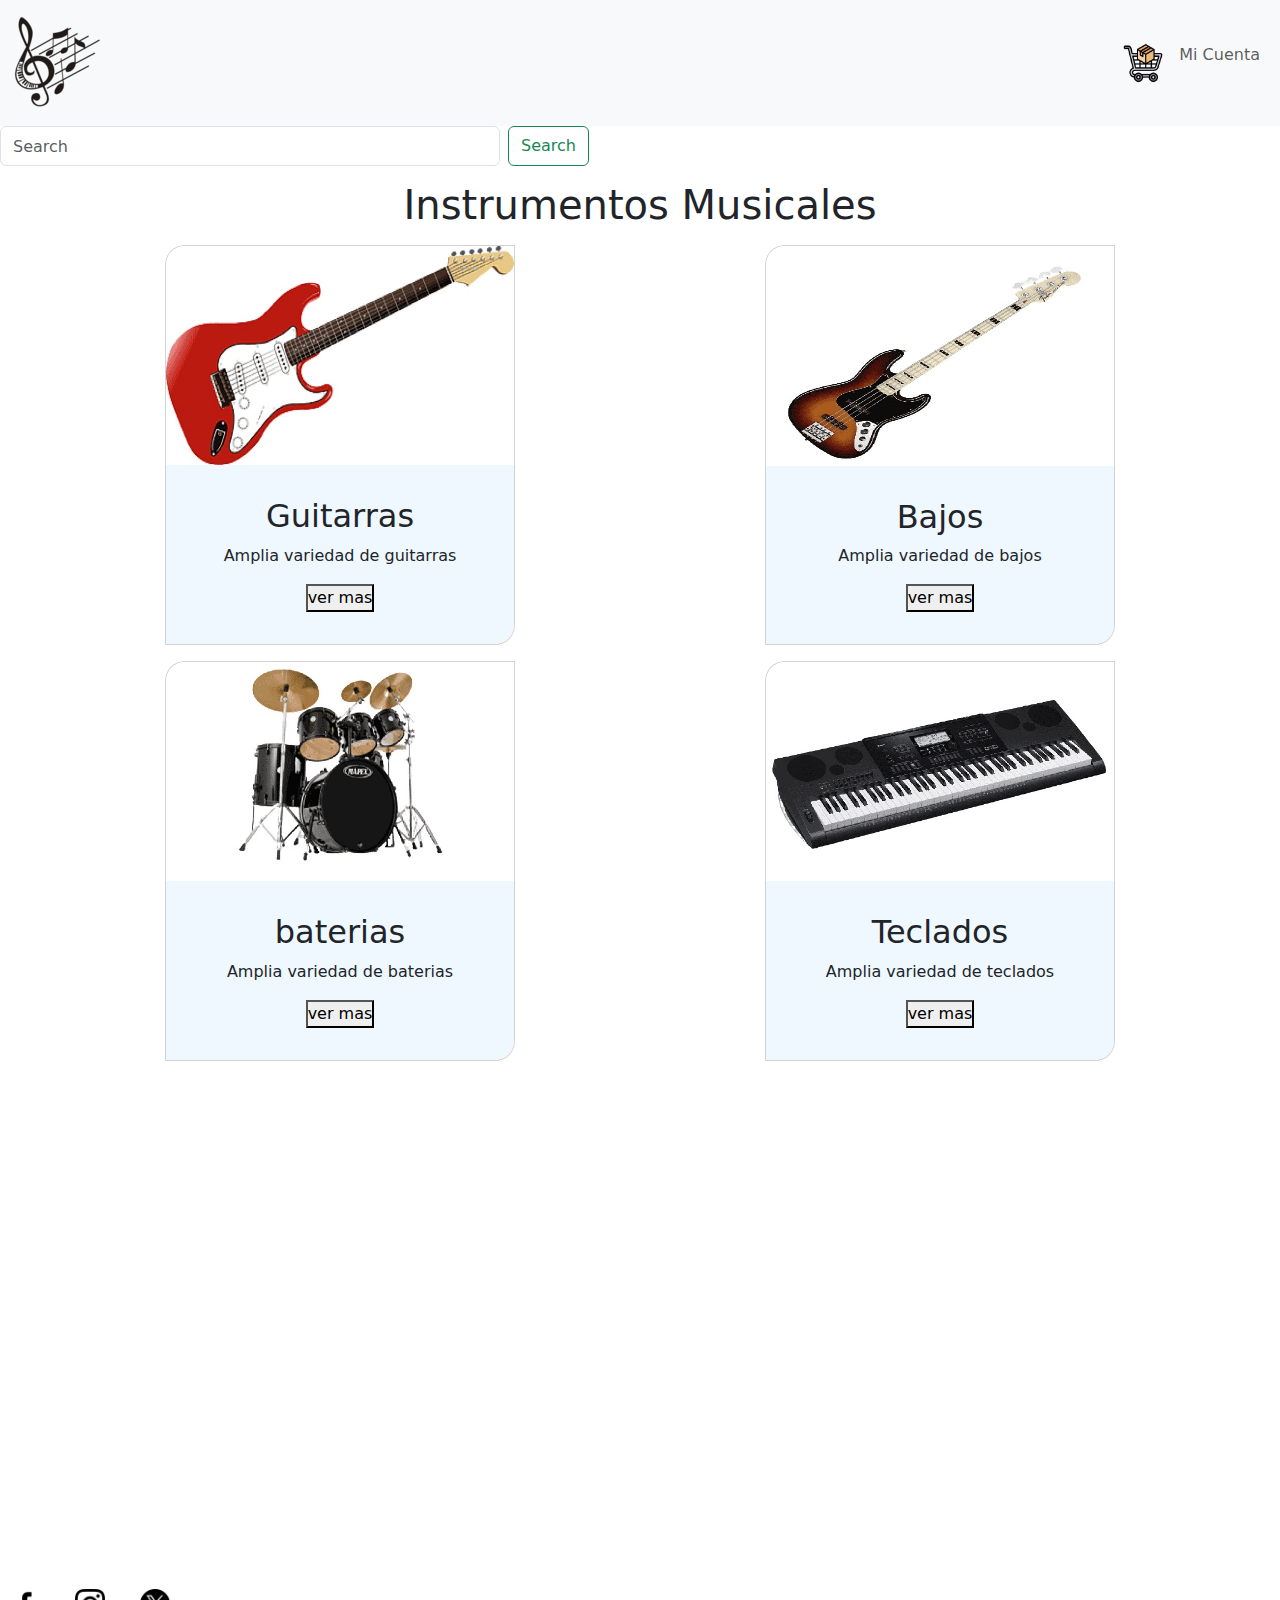
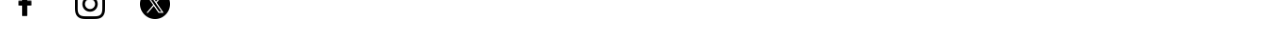
<file: index.html>
<!DOCTYPE html>
<html lang="en">
<head>
    <meta charset="UTF-8">
    <meta name="viewport" content="width=device-width, initial-scale=1.0">
    <title>Music-Store</title>
    <link href="https://cdn.jsdelivr.net/npm/bootstrap@5.3.3/dist/css/bootstrap.min.css" rel="stylesheet" integrity="sha384-QWTKZyjpPEjISv5WaRU9OFeRpok6YctnYmDr5pNlyT2bRjXh0JMhjY6hW+ALEwIH" crossorigin="anonymous">
    <script defer src="./js/main.js"></script>
    <link rel="stylesheet" href="./styles/main.css">
</head>
<body>
    <header>
        <nav class="navbar navbar-expand-lg bg-body-tertiary">
            <div class="container-fluid">
                <a class="navbar-brand" href="./index.html"><img src="./img/logo.png" alt="logo de la web"></a>
                <button class="navbar-toggler" type="button" data-bs-toggle="collapse" data-bs-target="#navbarSupportedContent"
                    aria-controls="navbarSupportedContent" aria-expanded="false" aria-label="Toggle navigation">
                    <span class="navbar-toggler-icon"></span>
                </button>
                <div class="collapse navbar-collapse flex-grow" id="navbarSupportedContent">
                    <ul class="navbar-nav me-auto mb-2 mb-lg-0">
                        <li class="nav-item">
                            <a class="nav-link active logo-carrito" aria-current="page" href="./pages/carrito.html"><img src="./img/carrito.png" alt="carrito de compras"></a>
                        </li>
                        <li class="nav-item">
                            <a class="nav-link" href="#">Mi Cuenta</a>
                        </li>
                    </ul>
                </div>
            </div>
        </nav>
        <form class="d-flex" role="search">
            <input class="form-control me-2 busqueda" type="search" placeholder="Search" aria-label="Search">
            <button class="btn btn-outline-success" type="submit">Search</button>
        </form>
    </header>
    <main>
        <h1 id="prueba"> Instrumentos Musicales </h1>

    </div>
    <section class="principal">
         <div class="cards">
             <div class="card">
                 <img src="./img/guitarra-electrica.jpg" alt="Guitarra electrica">
                 <!-- <p class="descuento">25% OFF</p> -->
                 <div class="card-texto">
                     <h2>Guitarras</h2>
                     <p>Amplia variedad de guitarras</p>
                     <button class="boton-categoria" id="guitarra">ver mas</button>
                 </div>
             </div>
             
             <div class="card">
                 <img src="./img/bajo.jpg" alt="bajo electrico">
                 <!-- <p class="descuento">25% OFF</p> -->
                 <div class="card-texto">
                     <h2>Bajos</h2>
                     <p>Amplia variedad de bajos</p>
                     <button class="boton-categoria" id="bajo">ver mas</button>
                 </div>
             </div>
             
             <div class="card">
                 <img src="./img/bateria.jpg" alt="bateria">
                 <!-- <p class="descuento">25% OFF</p> -->
                 <div class="card-texto">
                     <h2>baterias</h2>
                     <p>Amplia variedad de baterias</p>
                     <button  id="bateria"class="boton-categoria" class="boton-categoria">ver mas</button>
                 </div>
             </div>

             <div class="card">
                 <img src="./img/piano.jpg" alt="piano">
                 <!-- <p class="descuento">25% OFF</p> -->
                 <div class="card-texto">
                     <h2>Teclados</h2>
                     <p>Amplia variedad de teclados</p>
                     <button  id="teclado" class="boton-categoria">ver mas</button>
                 </div>
             </div>
         </div>

         <!-- <div  id="cards"> </div> -->

         <!-- <h2><a href="./pages/carrito.html">Ir al Carrito</a></h2> -->

    </main>
    <footer>
        <iframe src="https://www.google.com/maps/embed?pb=!1m18!1m12!1m3!1d4042.331681132405!2d-58.53675892341886!3d-34.57389315592514!2m3!1f0!2f0!3f0!3m2!1i1024!2i768!4f13.1!3m3!1m2!1s0x95bcb7906aab4555%3A0x4860004afd5b3387!2sLa%20Cuadrada!5e1!3m2!1ses-419!2sar!4v1721583434788!5m2!1ses-419!2sar" width="600" height="450" style="border:0;" allowfullscreen="" loading="lazy" referrerpolicy="no-referrer-when-downgrade"></iframe>

        <div class="redes">
            <a href="https://facebook.com"><img src="./img/facebook.png" alt="facebook"></a>
            <a href="https://instagram.com"><img src="./img/instagram.png" alt="instagram"></a>
            <a href="https://x.com/"><img src="img/x.png" alt="x"></a>
        </div>
    </footer>
    <script src="https://cdn.jsdelivr.net/npm/bootstrap@5.3.3/dist/js/bootstrap.bundle.min.js" integrity="sha384-YvpcrYf0tY3lHB60NNkmXc5s9fDVZLESaAA55NDzOxhy9GkcIdslK1eN7N6jIeHz" crossorigin="anonymous"></script>
</body>
</html>
</file>
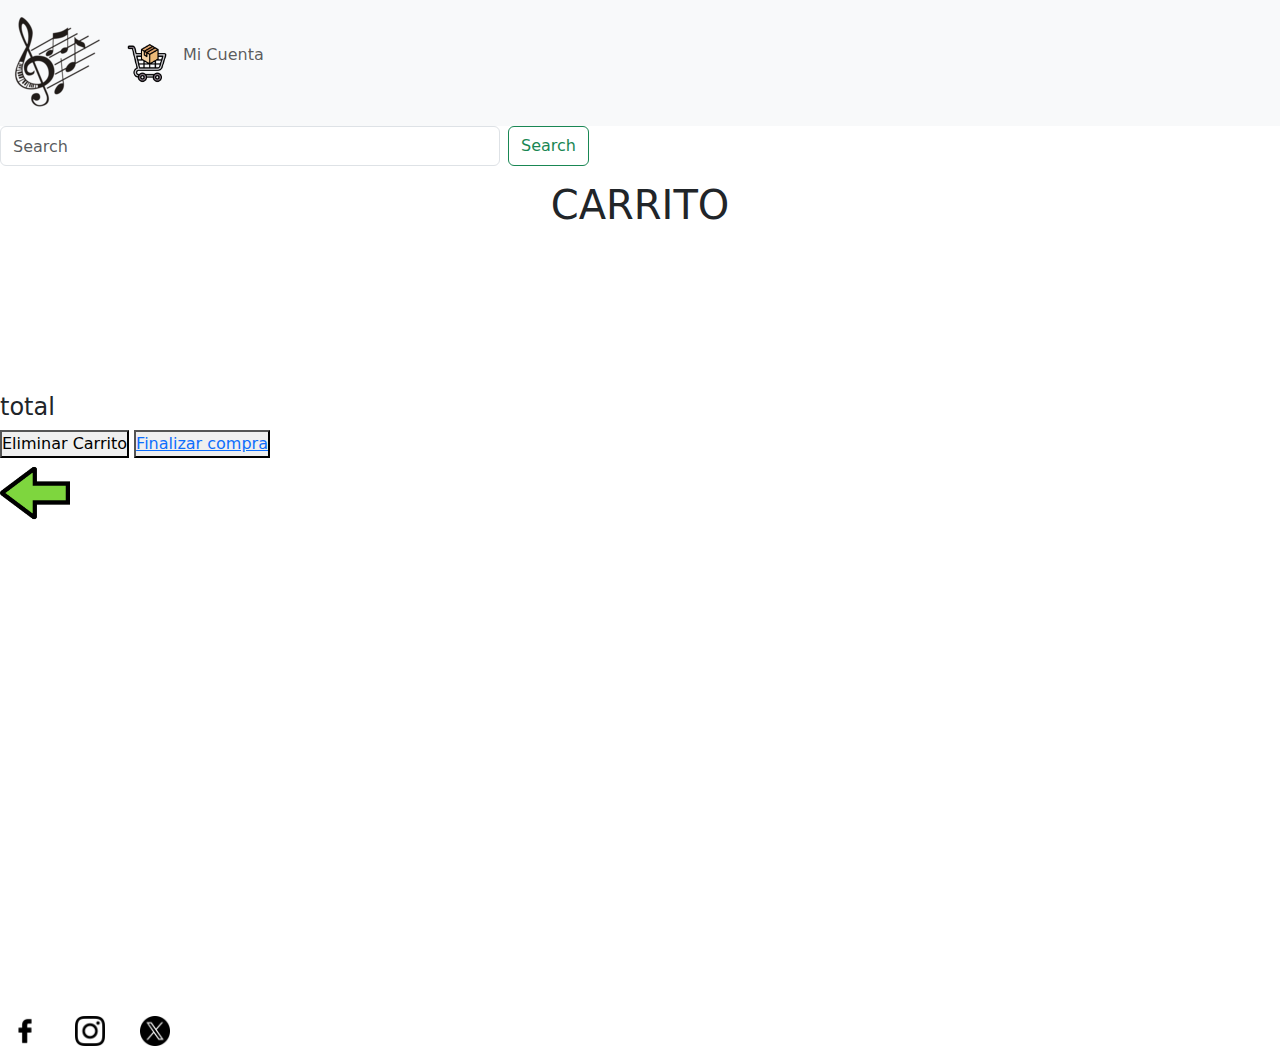
<file: pages/carrito.html>
<!DOCTYPE html>
<html lang="en">
<head>
    <meta charset="UTF-8">
    <meta name="viewport" content="width=device-width, initial-scale=1.0">
    <!-- JS -->
    <script defer src="./../js/carrito.js"></script>
    <!-- <script defer src="./../js/categoria.js"></script> -->
    <title>Carrito</title>
    <link href="https://cdn.jsdelivr.net/npm/bootstrap@5.3.3/dist/css/bootstrap.min.css" rel="stylesheet" integrity="sha384-QWTKZyjpPEjISv5WaRU9OFeRpok6YctnYmDr5pNlyT2bRjXh0JMhjY6hW+ALEwIH" crossorigin="anonymous">
    <link rel="stylesheet" href="./../styles/main.css">
</head>
<body>
    <header>
        <nav class="navbar navbar-expand-lg bg-body-tertiary">
            <div class="container-fluid">
                <a class="navbar-brand" href="./../index.html"><img src="./../img/logo.png" alt="logo de la web"></a>
                <button class="navbar-toggler" type="button" data-bs-toggle="collapse" data-bs-target="#navbarSupportedContent"
                    aria-controls="navbarSupportedContent" aria-expanded="false" aria-label="Toggle navigation">
                    <span class="navbar-toggler-icon"></span>
                </button>
                <div class="collapse navbar-collapse" id="navbarSupportedContent">
                    <ul class="navbar-nav me-auto mb-2 mb-lg-0">
                        <li class="nav-item">
                            <a class="nav-link active logo-carrito" aria-current="page" href="./carrito.html"><img src="./../img/carrito.png" alt="carrito de compras"></a>
                        </li>
                        <li class="nav-item">
                            <a class="nav-link" href="#">Mi Cuenta</a>
                        </li>
                    </ul>
                    <!-- <form class="d-flex" role="search">
                        <input class="form-control me-2" type="search" placeholder="Search" aria-label="Search">
                        <button class="btn btn-outline-success" type="submit">Search</button>
                    </form> -->
                </div>
            </div>
        </nav>
        <form class="d-flex" role="search">
            <input class="form-control me-2 busqueda" type="search" placeholder="Search" aria-label="Search">
            <button class="btn btn-outline-success" type="submit">Search</button>
        </form>
    </header>
    <h1>CARRITO</h1>

    <section id="cart-section" class="carrito"></section>
    <h4 id="total" class="total">total</h4>
    <button id="limpiar" class="limpiar">Eliminar Carrito</button>
    <button> <a href="./finalizar.html">Finalizar compra</a></button>
    <h2><a href="./categoria.html"><img src="./../img/atras.png" alt="atras" class="atras"></a></h2>

    <footer>
        <iframe src="https://www.google.com/maps/embed?pb=!1m18!1m12!1m3!1d4042.331681132405!2d-58.53675892341886!3d-34.57389315592514!2m3!1f0!2f0!3f0!3m2!1i1024!2i768!4f13.1!3m3!1m2!1s0x95bcb7906aab4555%3A0x4860004afd5b3387!2sLa%20Cuadrada!5e1!3m2!1ses-419!2sar!4v1721583434788!5m2!1ses-419!2sar" width="600" height="450" style="border:0;" allowfullscreen="" loading="lazy" referrerpolicy="no-referrer-when-downgrade"></iframe>

        <div class="redes">
            <a href="https://facebook.com"><img src="./../img/facebook.png" alt="facebook"></a>
            <a href="https://instagram.com"><img src="./../img/instagram.png" alt="instagram"></a>
            <a href="https://x.com/"><img src="./../img/x.png" alt="x"></a>
        </div>
    </footer>
</body>
</html>
</file>
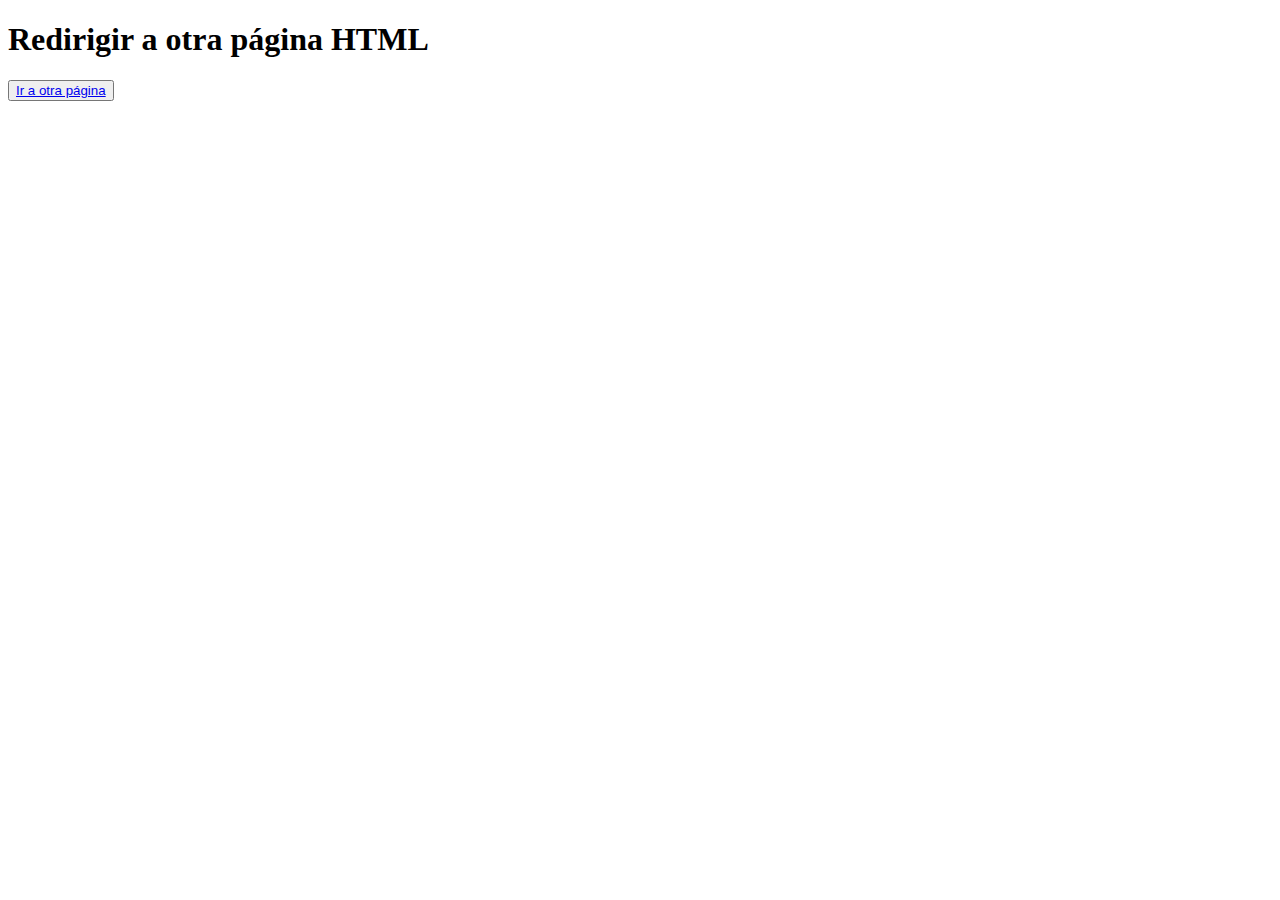
<file: pages/compra.html>
<!DOCTYPE html>
<html lang="es">
<head>
  <meta charset="UTF-8">
  <meta name="viewport" content="width=device-width, initial-scale=1.0">
  <title>Redirección con botón</title>
</head>
<body>

    <h1>Redirigir a otra página HTML</h1>

    <!-- Botón que redirige -->
    <button><a href="otra_pagina.html" class="boton">Ir a otra página</a></button>
    

</body>

</html>
</file>
<file: styles/main.css>
*{
    margin: 0;
    padding: 0;
    box-sizing: border-box;
}

h1{
    margin: 15px;
    text-align: center;
}

.flex-grow{
    flex-grow: 0;
}

.logo-carrito img{
    width: 40px;
}

.busqueda{
    width: 500px;
    height: 40px;
}

footer {
    display: flex;
    flex-direction: column;
    padding: 10px;
    gap: 20px;
}

footer a img{
    width: 30px;
    /* padding: 5px; */
    column-gap: 5px;
}

iframe {
    width: 100%;
    padding: 10px;
}

.redes{
    display: flex;
    justify-content: flex-start;
    column-gap: 35px;    
}

.cards {
    display: grid;
    grid-template-columns: repeat(2, 1fr);
    grid-template-rows: repeat(2, 400px);
    margin: 1rem 3rem 3rem 3rem;
    gap: 1rem;
    justify-items: center;
}
.cards .card {
    width: 350px;
    height: 400px;
    border-radius: 20px 0px;
    overflow: hidden;
    position: relative;
}
.cards .card:hover {
    box-shadow: 1px 1px 14px 9px rgba(0, 0, 0, 0.75);
}
.cards .card img {
    width: 100%;
    height: 220px;
}
.cards .card .card-texto {
    background-color: aliceblue;
    display: flex;
    flex-direction: column;
    align-items: center;
    justify-content: center;
    text-align: center;
    height: 180px;
    padding: 10px;
    position: relative;
}


.cardsc{
    display: grid;
    grid-template-columns: repeat(2, 1fr);
    grid-template-rows: repeat(2, 400px);
    margin: 1rem 3rem 3rem 3rem;
    gap: 2rem;
    justify-items: center;
}

.cardp{
    display: flex;
    flex-direction: column;
    align-items: center;
    justify-content: flex-start;
    width: 350px;
    height: 400px;
    border-radius: 20px 0px;
    overflow: hidden;
    background-color: rgb(175, 234, 200);
    box-shadow: 1px 1px 7px 4px rgba(0, 0, 0, 0.75);
    
}

.cardp img {
    width: 100%;
    height: auto;
    height: 280px;
}

.cardsc .cardp:hover {
    box-shadow: 1px 1px 14px 9px rgba(133, 1, 1, 0.75);
}

.carrito{
    display: grid;
    grid-template-columns: repeat(1, 1fr);
    grid-template-rows: repeat(1, 100px);
    margin: 1rem 3rem 3rem 3rem;
    gap: 2rem;
    justify-items: center;
}

.carritop{
    display: flex;
    flex-direction: row-reverse;
    align-items: center;
    justify-content: space-evenly;
    width: 700px;
    height: 100px;
    overflow: hidden;
    background-color: rgb(175, 234, 200);
    box-shadow: 1px 1px 7px 4px rgba(0, 0, 0, 0.75);
}

.carrito-img {
    height: 100px;
}

.tachito {
    height: 30px;
    width: 80px;
}

.mas{
    height: 15px;
}

.menos{
    height: 15px;
}

.atras{
    width: 70px;
}

.contacto {
    display: flex;
    flex-direction: column;
    justify-content: center;
    align-items: center;
    padding: 32px;
    
}
  
  .formulario {
    display: flex;
    flex-direction: column;
    justify-content: center;
    align-items: flex-end;
    row-gap: 16px;
    padding-top: 32px;
}
  
  #comentario {
    resize: none;
    height: 150px;
    width: 300px;
}
</file>
